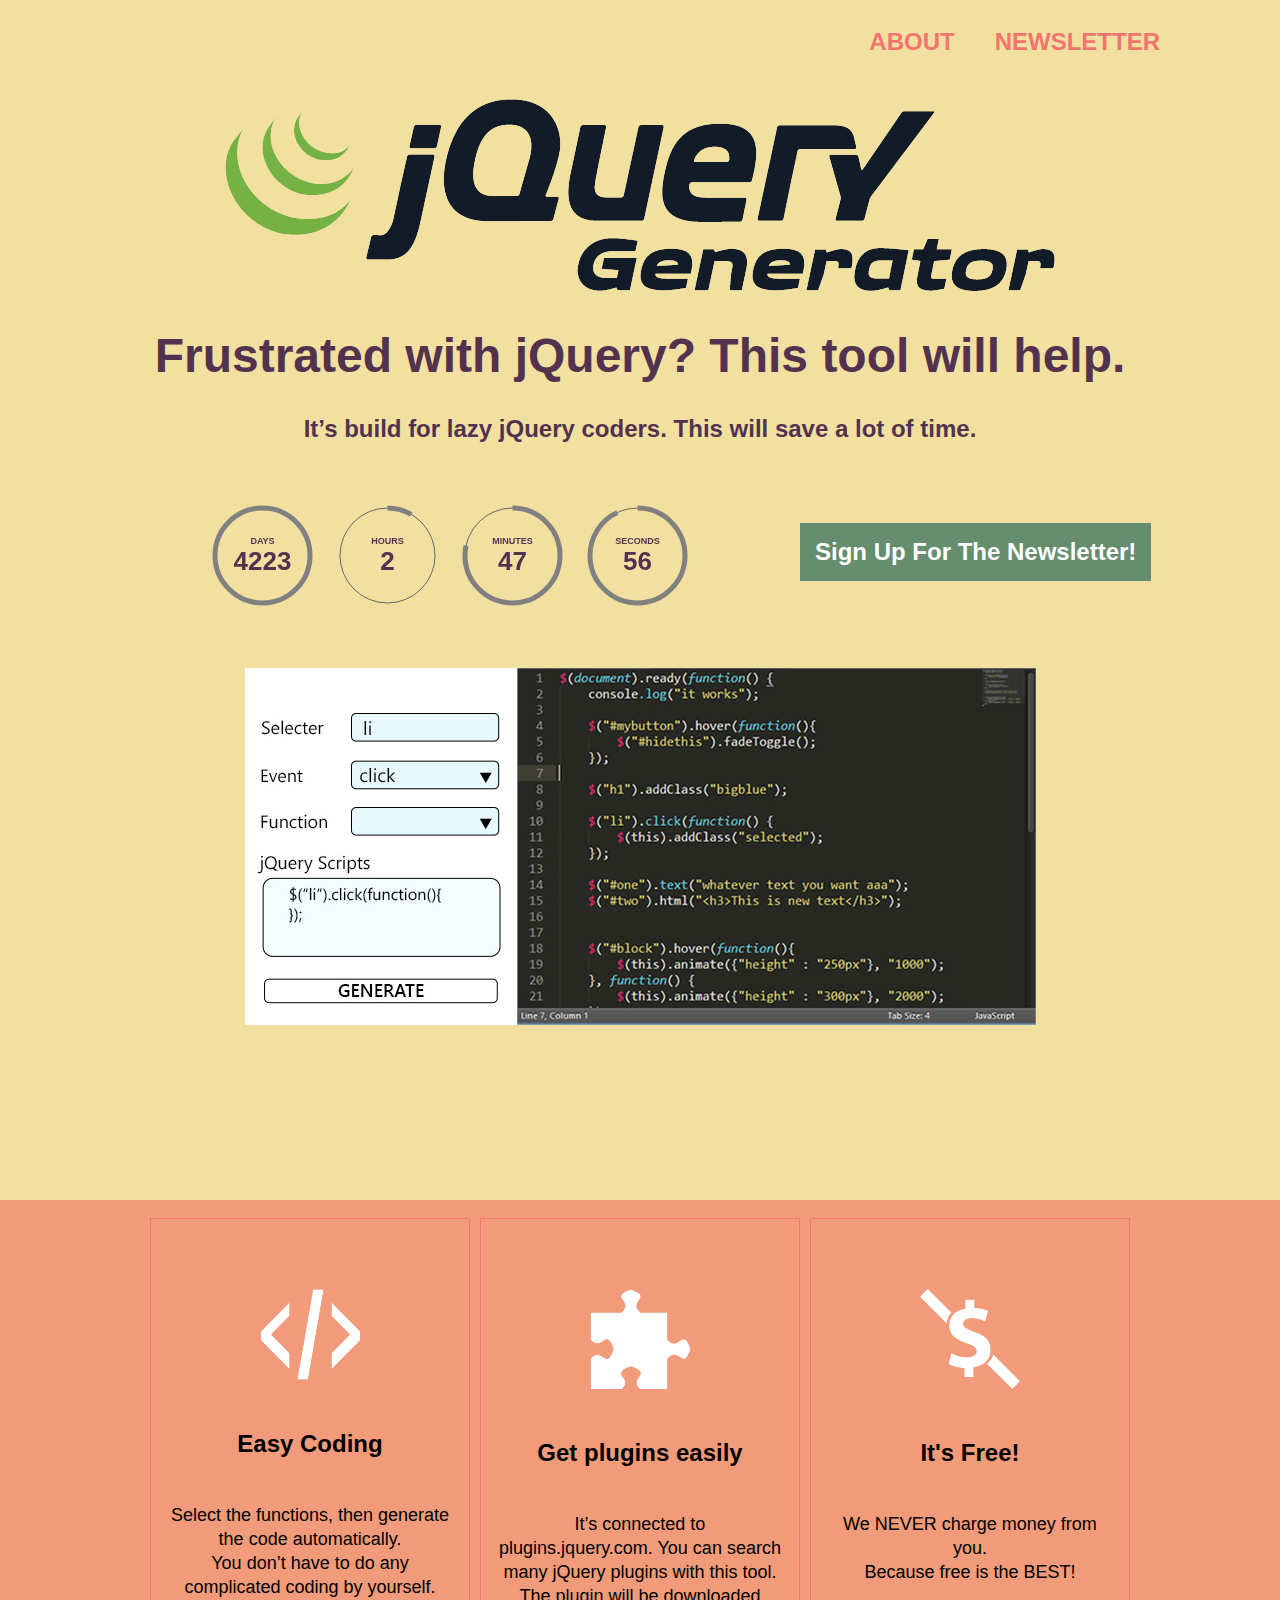
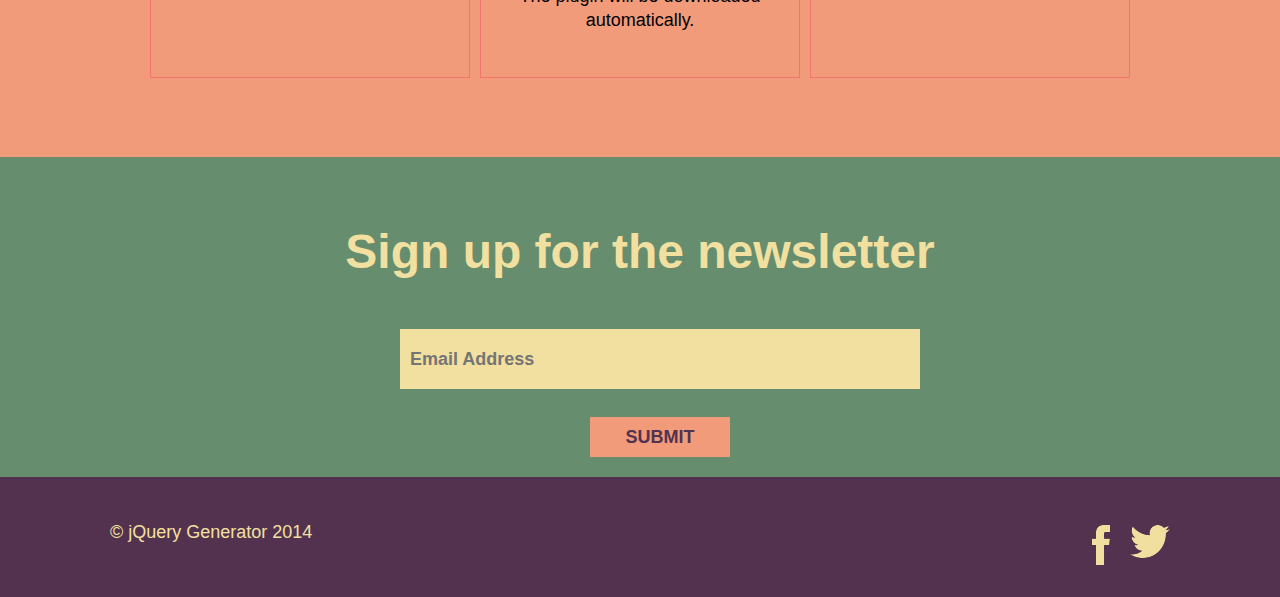
<file: index.html>
<!doctype html>
<html lang="en">
	<head>
		<meta charset="UTF-8">
		<title>jQuery generator</title>
		<link rel="stylesheet" href="styles/normalize.css">
		<link rel="stylesheet" href="styles/main.css">
		<link href="http://netdna.bootstrapcdn.com/font-awesome/4.0.3/css/font-awesome.css" rel="stylesheet">
		<link rel="stylesheet" href="styles/TimeCircles.css" >  
		<meta name="viewport" content="initial-scale=1, maximum-scale=1">
		<script src="http://ajax.googleapis.com/ajax/libs/jquery/1.11.0/jquery.min.js"></script>	
		<script src="scripts/TimeCircles.js" ></script>
		<script src="scripts/jquery.smoothScroll.js"></script>
		<script src="scripts/main.js"></script>
	</head>
		<body>
			<header>
				<div class="container">
					<ul id="mobile">
						<li><img src="images/title.png"></li>
						<li><i class="fa fa-bars fa-2x"></i>
						<ul id="bar">
							<li><a href="#about">about</li>
							<li><a href="#newsletter">newsletter</li>
						</ul>
						</li>
					</ul>
					<ul id="nav">
						<li><a href="#about">about</a></li>
						<li><a href="#newsletter">newsletter</a></li>
					</ul>
				</div>
				
				<div id="main" class="container">
					<img src="images/title.png" id="title">
					<h1>Frustrated with jQuery? This tool will help.</h1>
					<h2>It’s build for lazy jQuery coders. This will save a lot of time.</h2>
				</div>
				<div id="info" class="container">
					<div id="count" data-date="2015-01-01 00:00:00"></div>
					<a href="#newsletter" id="button">Sign Up For The Newsletter!</a>
				</div>
				<div class="headerImage" class="container">
					<img src="images/headerImage.jpg">
				</div>
				
			</header>
			<aside id="about">
				<div class="container">
					<ul>
						<li>
							<img src="images/code.png">
							<h2>Easy Coding</h2>
							<p>Select the functions, then generate the code automatically.<br>You don’t have to do any complicated coding by yourself.</p>
						</li>
						<li>
							<img src="images/plugin.png">
							<h2>Get plugins easily</h2>
							<p>It’s connected to plugins.jquery.com. 
							You can search many jQuery plugins with this tool. <br>The plugin will be downloaded automatically.</p>
						</li>
						<li>
							<img src="images/free.png">
							<h2>It's Free!</h2>
							<p>We NEVER charge money from you. <br>
							Because free is the BEST!</p>
						</li>
					</ul>
				</div>
			</aside>
			<section id="newsletter">
				<div class="container">
					<form>
						<h1>Sign up for the newsletter</h1>
						<ul>
							<li><input id="email" type="email" placeholder="Email Address"></li>
							<li><input id="submit" type="submit" value="SUBMIT"></li>
						</ul>
					</form>
				</div>
			</section>
			<footer>
				<div class="container">
					<div id="copyrights">&copy; jQuery Generator 2014</div>
					<div id="icons">
						<ul>
							<li><a href=""><img src="images/facebook.png"></a></li>
							<li><a href=""><img src="images/twitter.png"></a></li>
						</ul>
					</div>
				</div>
			</footer>
		</body>
</html>
</file>
<file: styles/main.css>
* {
	-webkit-box-sizing: border-box;
	-moz-box-sizing: border-box;
	box-sizing: border-box;
}

body{
	font-family: 'Segoe UI', sans-serif;
	font-size: 18px;
	margin:0;
}

h1{
	font-size: 48px;
	font-weight: 600;
}

h2 {
	font-size: 24px;
	font-weight: 600;
}

p{
	line-height: 24px;
}

.container {
	width: 1080px;
	margin: 0 auto;
}

header {
	float: left;
	width: 100%;
	height: 1200px;
	background-color: #f2e0a0;
	color: #53324f;
}

ul#mobile {
	display: none;
}

ul#nav {
	float: right;
}

ul#nav li {
	display: inline-block;
	float: left;
	margin:0 10px;
	padding: 10px;
	list-style-type: none;
}

#nav li a {
	font-size: 24px;
	font-weight: 700;
	text-decoration: none;
	color:#f0756e;
	text-transform: uppercase;
}

#main {
	float: left;
	width: 100%;
	padding-top: 15px;
	text-align: center;
}

#info {
	clear: both;
}

#count {
	float: left;
	margin: 30px 100px;
	width: 500px;
}

#button {
	float: left;
	margin-top: 60px;
	padding: 15px;
	background-color:  #668d6e;
	font-weight: bold;
	font-size: 24px;
	color: #fff;
	text-decoration: none;
	text-align: center;
}

#button:hover {
	background-color: #f0756e;
}

.headerImage {
	clear: both;
	padding: 15px;
	text-align: center;
}

.headerImage img{
	max-width: 100%;
}

#main h1 {
	clear: both;
}


aside {
	float: left;
	width: 100%;
	height: 557px;
	background-color: #f19b7a;
}

aside h2 {
	color: #000;
	padding: 25px 0;
}


aside ul {
	float: left;
	width: 100%;
}

aside ul li {
	float: left;
	width: 320px;
	height: 460px;
	margin-left: 10px;
	padding: 70px 16px 100px;
	list-style-type: none;
	border: 1px solid #f0756e;
	text-align: center;
	color: #000;
}


section {
	float: left;
	width: 100%;
	height:320px;
	padding-top: 35px;
	background-color: #668d6e; 
	text-align: center;
}

form ul li {
	padding: 18px 0 10px;
	list-style-type:none;
}

form h1 {
	color: #f2e0a0;
	font-weight: bold;
}

#email {
	padding: 10px;
	width: 520px;
	height: 60px;
	border: 0;
	font-weight: 700;
	background-color: #f2e0a0;
}

#submit {
	width: 140px;
	height: 40px;
	background-color: #f19b7a;
	border: 0;
	font-weight: bold;
	color: #53324f;
}

footer {
	float: left;
	width: 100%;
	height: 120px;
	background-color: #53324f;
}

footer #copyrights {
	float: left;
	padding: 45px 10px;
	width: 320px;
	color: #f2e0a0;
}


footer #icons {
	float: right;
}

#icons li {
	float: left;
	margin:0 10px 0;
	padding-top: 30px;
	list-style-type: none;
}



@media screen and (min-width: 480px) and (max-width: 900px) {


	body{
		font-size: 16px;
	}
	
	h1{
		font-size: 36px;
	}
	
	
	.container {
		width: 90%;
	}

	#nav li a {
		font-size: 18px;
	}
	
	#main {
		float: left;
		width: 100%;
		padding-top: 15px;
		text-align: center;
	}
	
	#title {
		width: 70%;
	}

	#info {
		clear: both;
	}
	
	#count {
		float: left;
		margin: 30px 100px;
		width: 500px;
	}
	
	#button {
		clear:both;
		margin-top: 30px;
		padding: 10px;
		font-size: 20px;
	}
	
	
	.headerImage {
		clear: both;
		padding: 15px;
		text-align: center;
	}
	
	.headerImage img{
		max-width: 100%;
	}
	
	#main h1 {
		clear: both;
	}
	
	
	aside {
		height: auto;
		background-color: #f19b7a;
	}

	aside h2 {
		color: #000;
		padding: 25px 0;
	}
	
	
	
	aside ul li {
		clear: both;
		width: 100%;
		height: auto;
		margin-top: 10px;
		padding: 10px;
		
	}
	
	
	section {
		height:auto;
	}
	
	form ul li {
		padding: 10px 0;
		list-style-type:none;
	}
	
	form h1 {
		color: #f2e0a0;
		font-weight: bold;
	}
	
	
	#submit {
		width: 140px;
		height: 40px;
		background-color: #f19b7a;
		border: 0;
		font-weight: bold;
		color: #53324f;
	}
	
	#email {
		height: auto;
		padding:15px 10px;
	}

	footer {
		height: auto;
	}
	
	footer #copyrights {
		float: left;
		padding: 20px;
		width: 320px;
		color: #f2e0a0;
	}
	
	
	footer #icons {
		float: right;
	}
	
	#icons li {
		padding: 5px;
	}

}


	@media screen and (min-width: 320px) and (max-width: 480px) {
		
			body{
				font-size: 16px;
			}

			h1{
				font-size:24px;
				font-weight: 700;
			}

			h2 {
				font-size: 18px;
			}


			.container {
				width:90%;
			}


			header {
				max-width: 100%;
				height: auto;
				padding: 10px;
			}

			#main {
				padding: 10px;
			}

			#title {
				display:none;
			}

			#headerImage {
				width:90%;
				height: 90%;
			}

			ul#mobile {
				float: left;
				display: block;
				margin: 0;
				padding: 0;
				max-width: 100%;
				height: auto;
			}

			#mobile li {
				display: block;
				max-width: 100%;
				list-style-type: none;
			}
			#mobile li:first-child{
				float: left;
				width: 70%;
			}

			#mobile li i {
				position: relative;
				float: right;
				text-align: right;	
				cursor: pointer;
			}

			#mobile li img {
				max-width: 100%;
				height: auto; 
			}

			ul#bar {
				display: none;
				position: absolute;
				float: right;
				top:45px;
				right: 10px;
				padding: 10px 5px;
				width: 120px;
				background-color: rgba(240,117,110,0.7);
			}

			ul#bar li {
				padding: 0;
				margin: 0;
				list-style-type: none;
			}

			ul#bar li a {
				font-size: 16px;
				font-weight: 700;
				text-decoration: none;
				color: #fff;
				text-transform: uppercase;
			}

			ul#nav li {
				display: none;
			}

			 
			#main h1 {
				clear: both;
			}


			#button {
				padding: 5px 10px; 
				width: 100%;
				height: 45px;
				margin: 0;
				font-size: 18px;
			}

			#count {
				display: none;
				width: 0;
			}


			aside {
				height: auto;
			}

			aside h2 {
				padding: 0;
			}


			aside ul li {
				margin-top: 5px;
				margin-left: 0;
				max-width: 100%;
				height: auto;
			}

			section {
				max-width: 100%;
				height:auto;
				padding-top: 10px;
			}

			form ul li {
				padding: 10px;
			}

			form h1 {
				color: #f2e0a0;
			}

			#email {
				padding: 10px;
				max-width: 100%;
				height: 45px;
			}

			#submit {
				max-width: 90%;
			}

			footer {
				height: auto;
			}

			footer #copyrights {
				float: left;
				padding-top: 15px;
				max-width: 50%;
				color: #f2e0a0;
			}


			footer #icons {
				float: right;
				max-width: 50%;
			}

			#icons li {
				float: left;
				margin:0;
				padding: 5px;
				list-style-type: none;
			}

			#icons li img {
				max-width: 70%;
				height: auto;
			}

}
</file>
<file: styles/TimeCircles.css>
/**
 *	This element is created inside your target element
 *	It is used so that your own element will not need to be altered
 **/
.time_circles {
    position: relative;
    width: 100%;
    height: 100%;
}

/**
 *	This is all the elements used to house all text used
 * in time circles
 **/
.time_circles > div {
    position: absolute;
    text-align: center;
}

/**
 *	Titles (Days, Hours, etc)
 **/
.time_circles > div > h4 {
    margin: 0px;
    padding: 0px;
    text-align: center;
    text-transform: uppercase;
    font-family: 'Century Gothic', Arial;
}

/**
 *	Time numbers, ie: 12
 **/
.time_circles > div > span {
    display: block;
    width: 100%;
    text-align: center;
    font-family: 'Century Gothic', Arial;
    font-size: 300%;
    margin-top: 0.4em;
    font-weight: bold;
}
</file>
